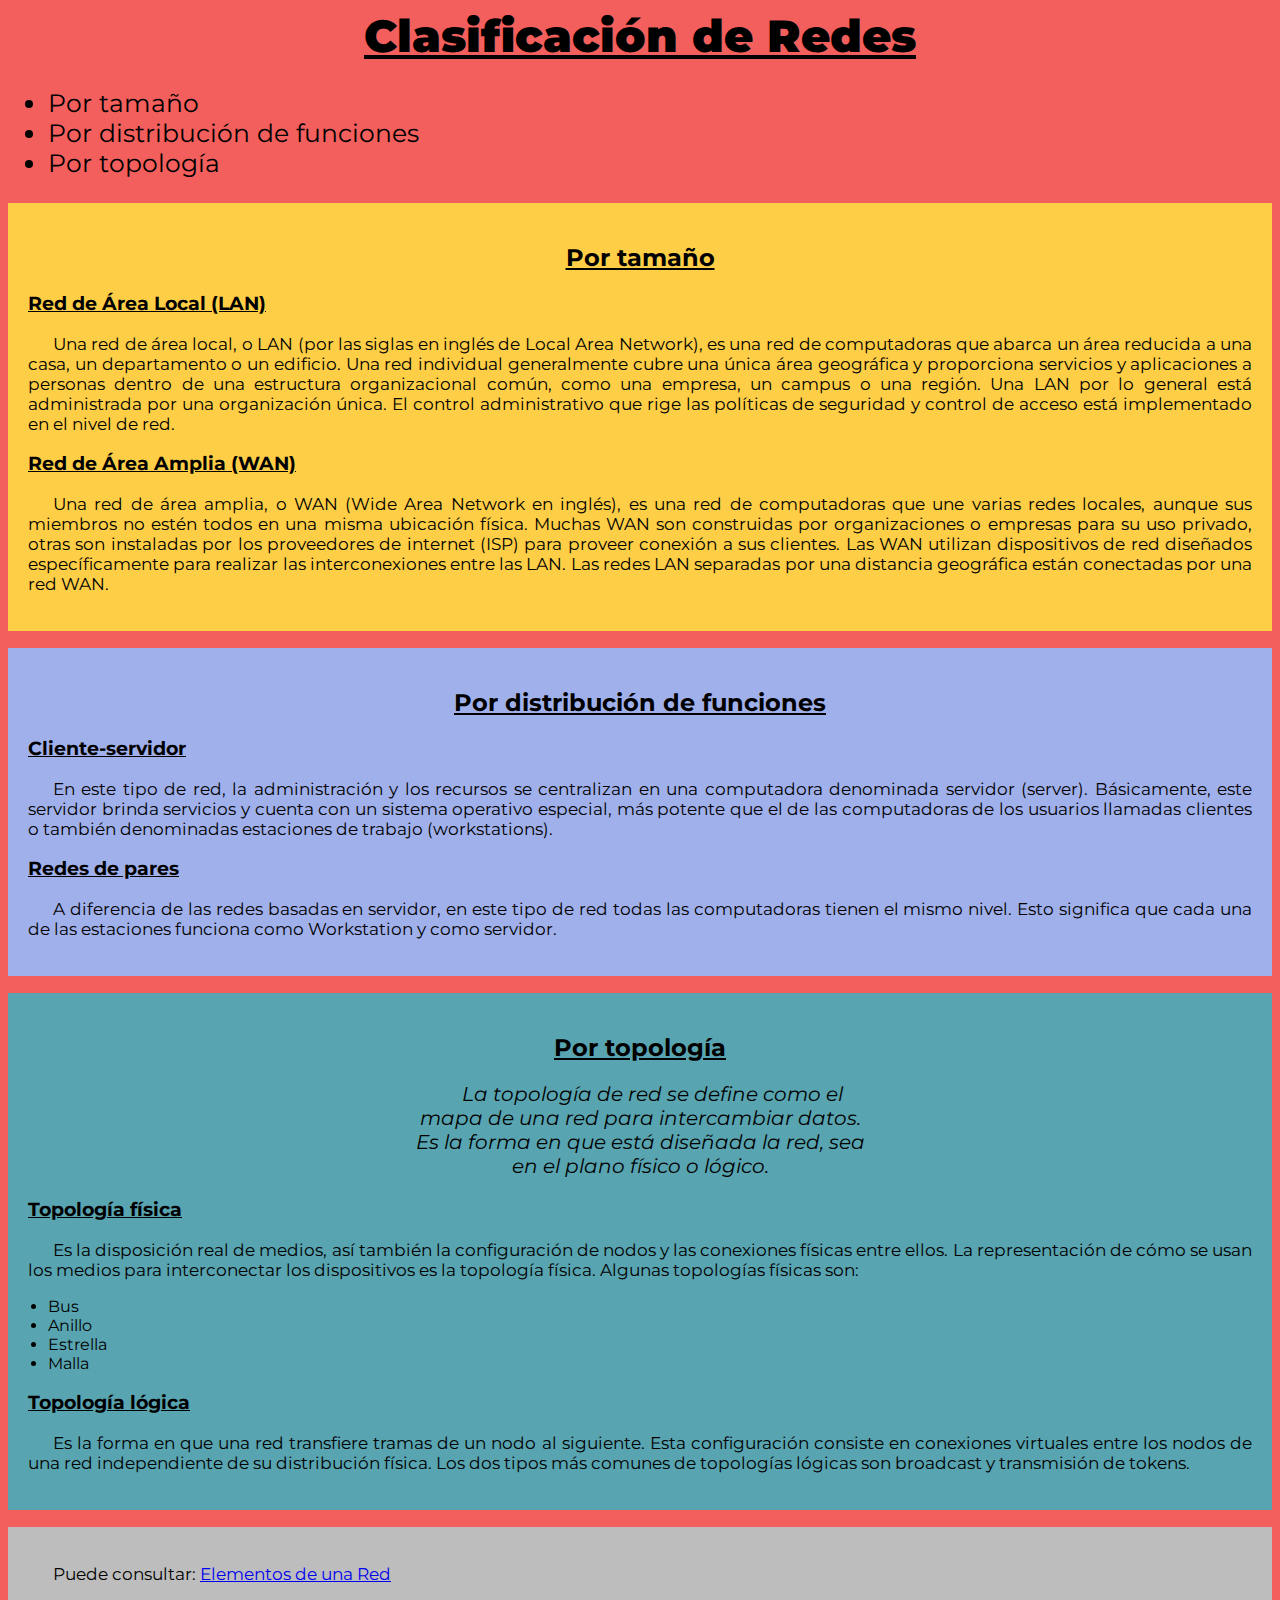
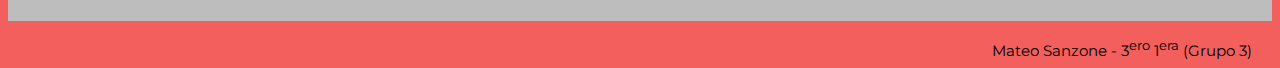
<file: index.html>
<!DOCTYPE html>
<hmtl lang=en>

<html>
    <head>
        <meta charset=utf-8>
        <meta name="viewport" content="width=device-width, initial-scale=1.0">

        <link rel="preconnect" href="https://fonts.gstatic.com">
        <link href="https://fonts.googleapis.com/css2?family=Montserrat:ital,wght@0,400;0,700;0,900;1,400&display=swap" rel="stylesheet">
        <link rel="stylesheet" href="css/style.css">

      <title>Tecno Red - Clasificación de Redes</title>
    </head>

    <body>
            <header><u>Clasificación de Redes</u></header> 
            
            <ul id=listaprimera>
                <li>Por tamaño</li>
                <li>Por distribución de funciones</li>
                <li>Por topología</li>
            </ul>

        <div id=tamaño>
            <p>&nbsp</p> <!-- Espacios en blanco para ajustar el color fondo -->
            <h2><u>Por tamaño</u></h2>

            <h3><u>Red de Área Local (LAN)</u></h3>

            <p>Una red de área local, o LAN (por las siglas en inglés de Local Area Network), es una red de
                computadoras que abarca un área reducida a una casa, un departamento o un edificio. Una red
                individual generalmente cubre una única área geográfica y proporciona servicios y aplicaciones a
                personas dentro de una estructura organizacional común, como una empresa, un campus o una
                región. Una LAN por lo general está administrada por una organización única. El control
                administrativo que rige las políticas de seguridad y control de acceso está implementado en el nivel
                de red.</p>
            
            <h3><u>Red de Área Amplia (WAN)</u></h3>
                
                <p>Una red de área amplia, o WAN (Wide Area Network en inglés), es una red de computadoras que
                une varias redes locales, aunque sus miembros no estén todos en una misma ubicación física.
                Muchas WAN son construidas por organizaciones o empresas para su uso privado, otras son
                instaladas por los proveedores de internet (ISP) para proveer conexión a sus clientes. Las WAN
                utilizan dispositivos de red diseñados específicamente para realizar las interconexiones entre las
                LAN. Las redes LAN separadas por una distancia geográfica están conectadas por una red WAN.</p>
            <p>&nbsp</p>
        </div>

        <div id=funciones>
            <p>&nbsp</p>
            <h2><u>Por distribución de funciones</u></h2>

            <h3><u>Cliente-servidor</u></h3>

                <p>En este tipo de red, la administración y los recursos se centralizan en una
                computadora denominada servidor (server). Básicamente, este servidor brinda
                servicios y cuenta con un sistema operativo especial, más potente que el de las
                computadoras de los usuarios llamadas clientes o también denominadas estaciones
                de trabajo (workstations).</p>

            <h3><u>Redes de pares</u></h3>

                <p>A diferencia de las redes basadas en servidor, en este tipo de red todas las
                computadoras tienen el mismo nivel. Esto significa que cada una de las estaciones
                funciona como Workstation y como servidor.</p>
            <p>&nbsp</p>
        </div>

        <div id=topología>
            <p>&nbsp</p>
            <h2><u>Por topología</u></h2>
            <p id=def>La topología de red se define como el mapa de una red para intercambiar datos. Es
            la forma en que está diseñada la red, sea en el plano físico o lógico.</p>

            <h3><u>Topología física</u></h3>

            <p>Es la disposición real de medios, así también la configuración de nodos y las
            conexiones físicas entre ellos. La representación de cómo se usan los medios para
            interconectar los dispositivos es la topología física. Algunas topologías físicas son:</p>

                <ul>
                    <li>Bus</li>
                    <li>Anillo</li>
                    <li>Estrella</li>
                    <li>Malla</li>
                </ul>

            <h3><u>Topología lógica</u></h3>

            <p>Es la forma en que una red transfiere tramas de un nodo al siguiente. Esta
            configuración consiste en conexiones virtuales entre los nodos de una red
            independiente de su distribución física. Los dos tipos más comunes de topologías
            lógicas son broadcast y transmisión de tokens.</p>
            <p>&nbsp</p>
        </div>

        <div id=link>
            <p>&nbsp</p>
            <p>Puede consultar: <a href="elementos/elementos.html" target="_blank">Elementos de una Red</a></p>
            <p>&nbsp</p>
        </div>
        
        <footer>Mateo Sanzone - 3<sup>ero</sup> 1<sup>era</sup> (Grupo 3)</footer> 
        
    </body>

</html>
</file>
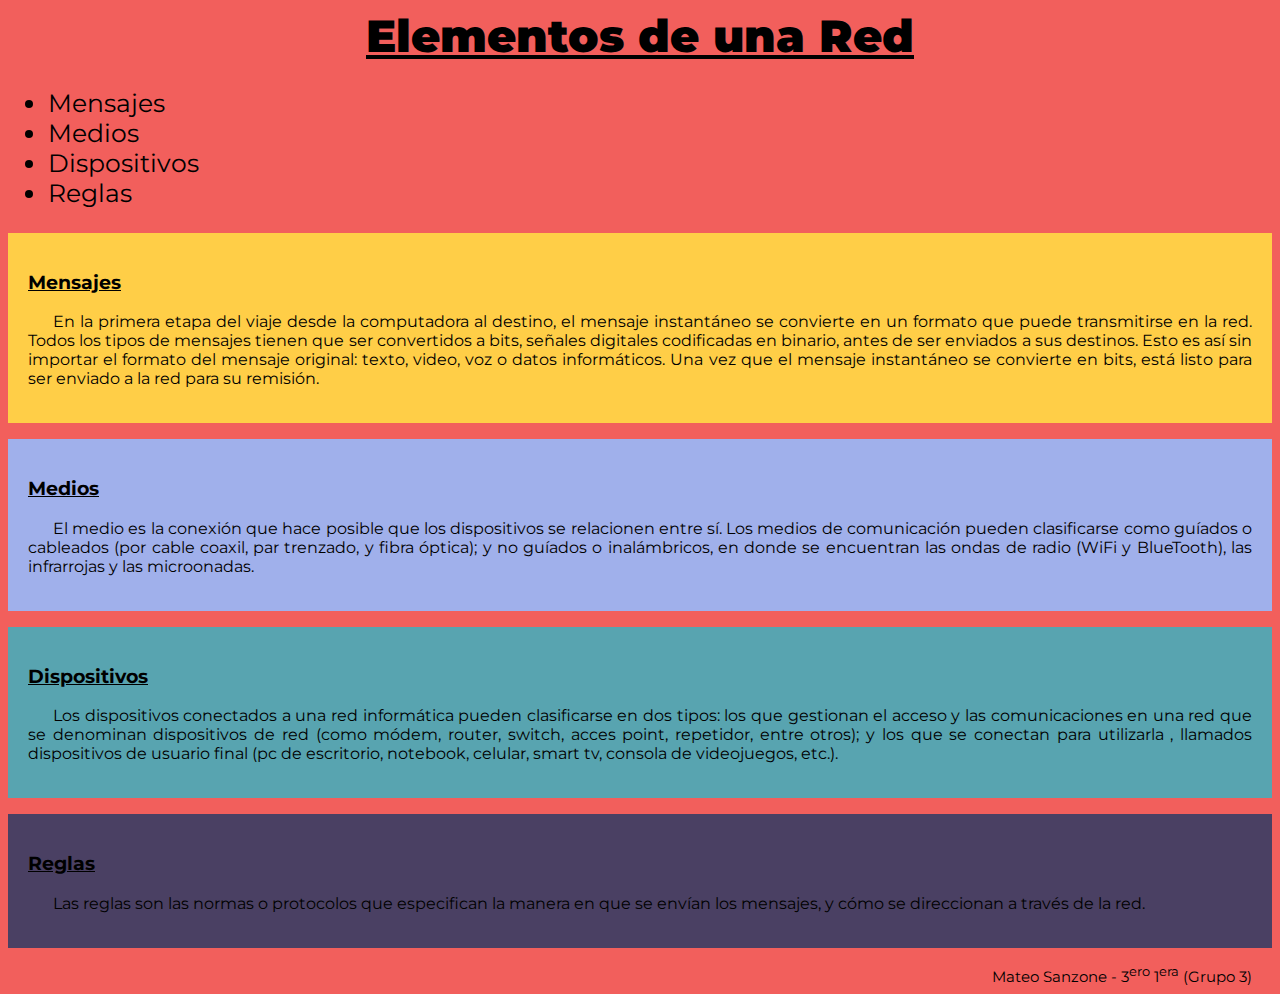
<file: elementos/elementos.html>
<!DOCTYPE html>
<hmtl lang=en>

<html>
    <head>
        <meta charset=utf-8>
        <meta name="viewport" content="width=device-width, initial-scale=1.0">

        <link rel="preconnect" href="https://fonts.gstatic.com">
        <link href="https://fonts.googleapis.com/css2?family=Montserrat:ital,wght@0,400;0,700;0,900;1,400&display=swap" rel="stylesheet">
        <link rel="stylesheet" href="css/style1.css">

      <title>Tecno Red - Elementos de una Red</title>
    </head>

    <body>
        <header><u>Elementos de una Red</u></header>

        <ul>
            <li>Mensajes</li>
            <li>Medios</li>
            <li>Dispositivos</li>
            <li>Reglas</li>
        </ul>

        <div id=mensajes>
            <p>&nbsp</p> <!-- Espacios en blanco para ajustar el color fondo -->
            <h3><u>Mensajes</u></h3>

                <p>En la primera etapa del viaje desde la computadora al destino, el mensaje instantáneo se
                convierte en un formato que puede transmitirse en la red. Todos los tipos de mensajes tienen que
                ser convertidos a bits, señales digitales codificadas en binario, antes de ser enviados a sus destinos.
                Esto es así sin importar el formato del mensaje original: texto, video, voz o datos informáticos. Una
                vez que el mensaje instantáneo se convierte en bits, está listo para ser enviado a la red para su
                remisión.</p>
            <p>&nbsp</p>
        </div>

        <div id=medios>
            <p>&nbsp</p>
            <h3><u>Medios</u></h3>

                <p>El medio es la conexión que hace posible que los dispositivos se relacionen entre sí. Los
                medios de comunicación pueden clasificarse como guíados o cableados (por cable coaxil, par
                trenzado, y fibra óptica); y no guíados o inalámbricos, en donde se encuentran las ondas de radio
                (WiFi y BlueTooth), las infrarrojas y las microonadas.</p>
            <p>&nbsp</p>
        </div>

        <div id=dispositivos>
            <p>&nbsp</p>
            <h3><u>Dispositivos</u></h3>

                <p>Los dispositivos conectados a una red informática pueden clasificarse en dos tipos: los
                que gestionan el acceso y las comunicaciones en una red que se denominan dispositivos de red
                (como módem, router, switch, acces point, repetidor, entre otros); y los que se conectan para
                utilizarla , llamados dispositivos de usuario final (pc de escritorio, notebook, celular, smart tv,
                consola de videojuegos, etc.).</p>
            <p>&nbsp</p>
        </div>

        <div id=reglas>
            <p>&nbsp</p>
            <h3><u>Reglas</u></h3>

                <p>Las reglas son las normas o protocolos que especifican la manera en que se envían los
                mensajes, y cómo se direccionan a través de la red.</p>
            <p>&nbsp</p>
        </div>

        <footer>Mateo Sanzone - 3<sup>ero</sup> 1<sup>era</sup> (Grupo 3)</footer> 

    </body>

</html>
</file>
<file: css/style.css>
body{
    background-color: #F25F5C;
    font-family: 'Montserrat', sans-serif;
    font-weight: 400;
}

header {
    font-size: 45px;
    text-align: center;
    font-family: 'Montserrat', sans-serif;
    font-weight: 900;
}

h2 {
    font-family: 'Montserrat', sans-serif;
    font-weight: 700;
    text-align: center;    
}

h3 {
    font-family: 'Montserrat', sans-serif;
    font-weight: 700;
    margin-left: 20px;
    margin-right: 20px; 
}

p {
    font-family: 'Montserrat', sans-serif;
    font-weight: 400;
    font-size: 17px;
    text-align: justify;
    text-indent: 25px;
    margin-left: 20px;
    margin-right: 20px; 
}

#listaprimera {
    font-family: 'Montserrat', sans-serif;
    font-weight: 400;
    font-size: 25px;
}

#tamaño {
    background-color: #ffce47;
}

#funciones {
    background-color: #A0B0EB;
}

#topología {
    background-color: #58A4B0;
}

#def {
    font-size: 20px;
    font-family: 'Montserrat', sans-serif;
    font-weight: 400;
    font-style: italic;
    text-align: center;
    margin-left: 400px;
    margin-right: 400px;
}

#link {
    background-color: #bdbdbd;
}

footer {
    font-size: 15px;
    text-align: right;
    margin-right: 20px;
}
</file>
<file: elementos/css/style1.css>
body {
    background-color: #F25F5C;
    font-family: 'Montserrat', sans-serif;
    font-weight: 400;
}

header {
    font-size: 45px;
    font-family: 'Montserrat', sans-serif;
    font-weight: 900;
    text-align: center;
}

h3 {
    font-family: 'Montserrat', sans-serif;
    font-weight: 700;
    margin-left: 20px;
    margin-right: 20px;
}

p {
    font-family: 'Montserrat', sans-serif;
    font-weight: 400;
    text-align: justify;
    text-indent: 25px;
    margin-left: 20px;
    margin-right: 20px;
}

ul {
    font-size: 25px;
    font-family: 'Montserrat', sans-serif;
    font-weight: 400;
}

#mensajes {
    background-color: #ffce47;
}

#medios {
    background-color: #A0B0EB;
}

#dispositivos {
    background-color: #58A4B0;
}

#reglas {
    background-color: #4A4063;
}

#link {
    background-color: #bdbdbd;
}

footer {
    text-align: right;
    font-size: 15px;
    margin-right: 20px;
}
</file>
